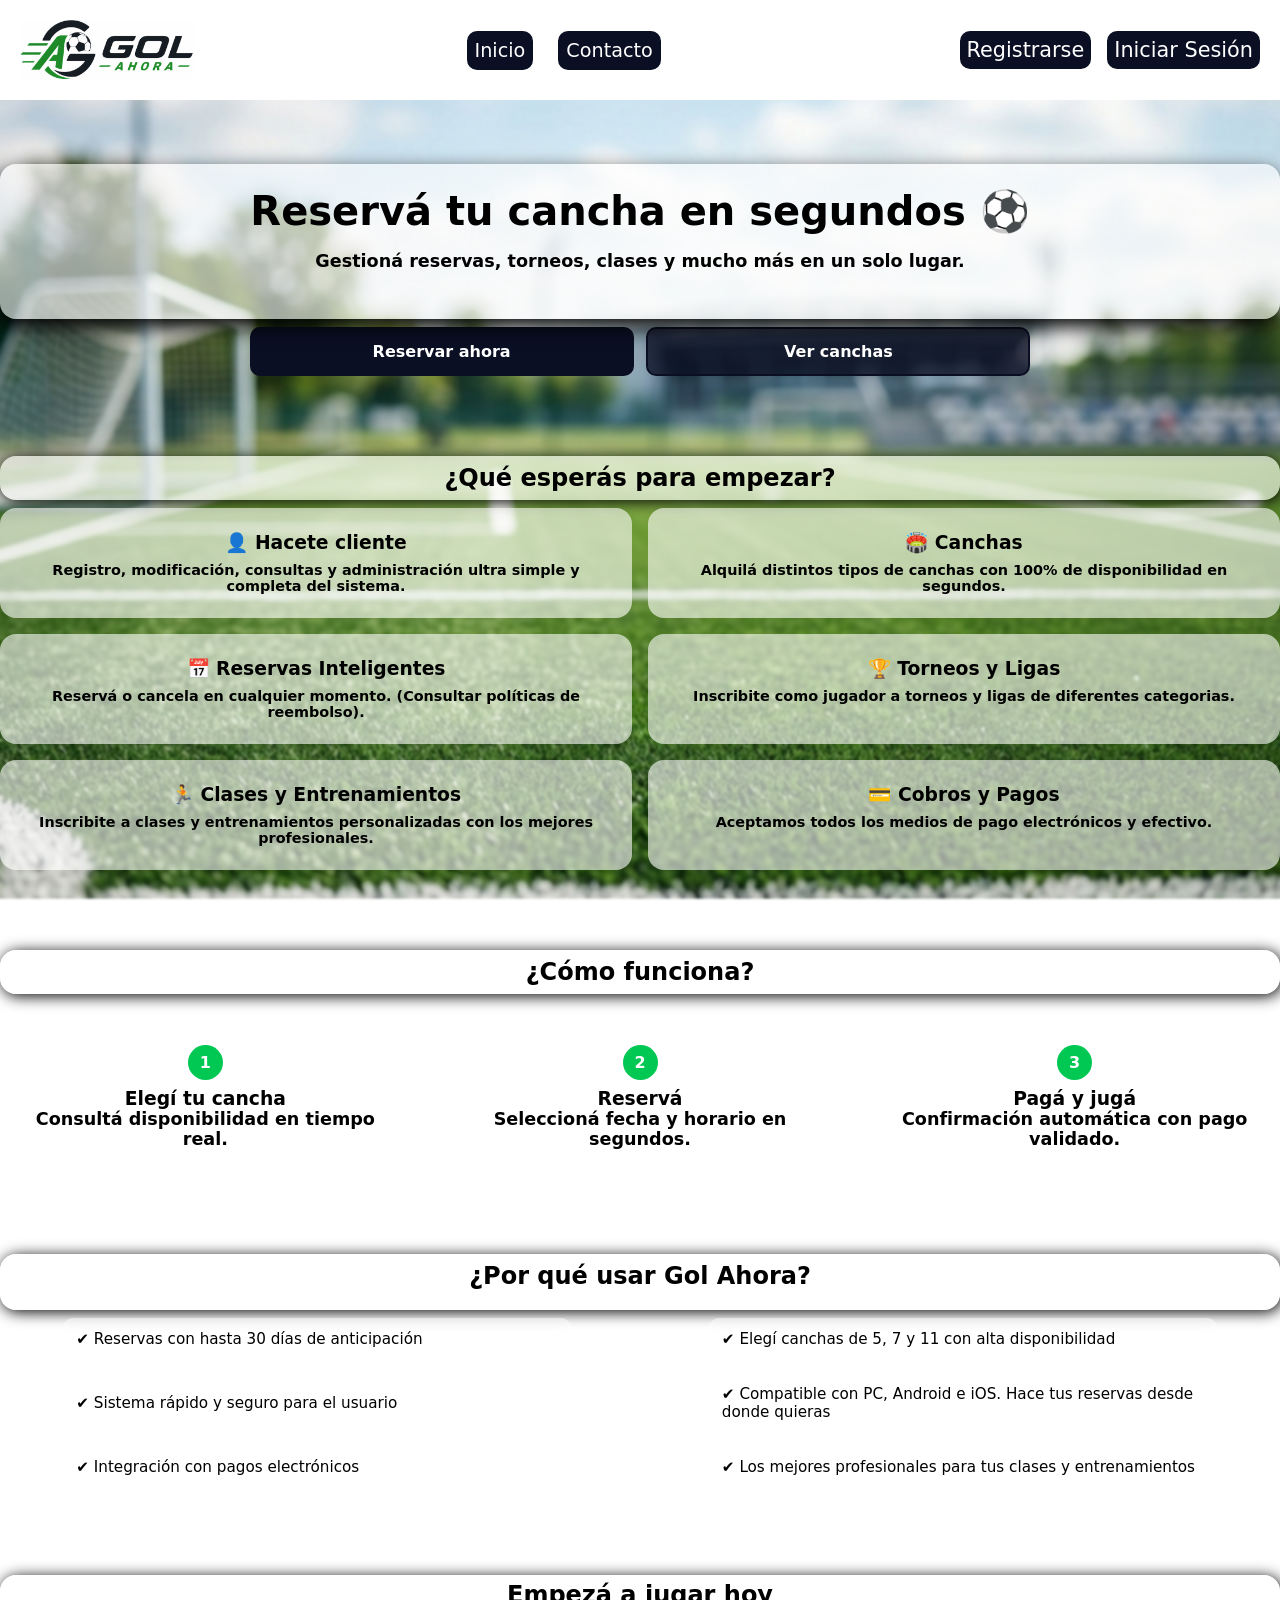
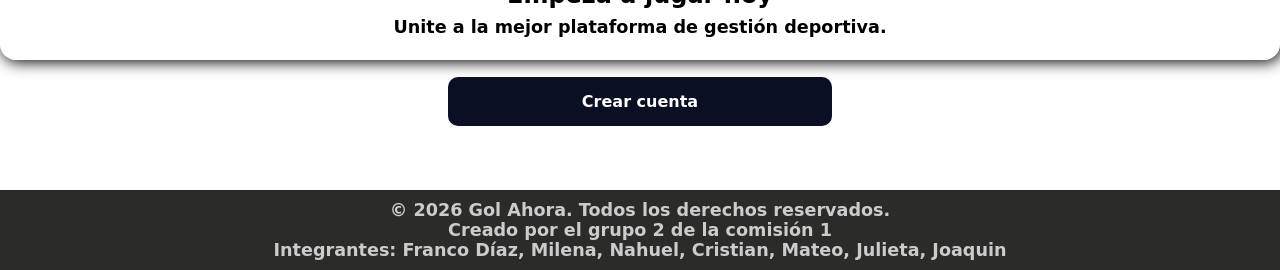
<file: index.html>
<!DOCTYPE html>
<html lang="es">
<head>
    <meta charset="UTF-8">
    <meta name="viewport" content="width=device-width, initial-scale=1.0, viewport-fit=cover">
    <meta name="description" content="Reservá canchas de fútbol, inscribite a torneos y clases deportivas en Gol Ahora.">
    <meta name="keywords" content="reserva canchas, fútbol, torneos, clases deportivas">
    <meta name="author" content="Grupo 2 - Comisión 1">
    <meta property="og:title" content="Gol Ahora | Reservá tu cancha en segundos">
    <meta property="og:description" content="Gestión de canchas, torneos y clases deportivas en un solo lugar.">
    <meta property="og:type" content="website">
    <meta name="twitter:card" content="summary_large_image">
    <meta name="twitter:title" content="Gol Ahora">
    <title>Gol Ahora | El Buen Deporte</title>
    <script src="home.js" defer></script>
    <link rel="stylesheet" href="styles.css">
    <link rel="preload" as="image" href="./assets/background.png">
    <link rel="preload" as="image" href="./assets/logo.png">
    <link rel="icon" href="./assets/favicon.png" type="image/png">
</head>
<body>
    <header>
        <div class="container-header">
            <div class="logo">
                <img src="./assets/logo.png" alt="Logo de Gol Ahora">
            </div>
            <nav class="nav-header" id="nav" aria-label="Navegación principal">
                <ul class="ul-nav-header">
                    <li class="li-nav-header"><a href="index.html" class="a-nav-header">Inicio</a></li>
                    <li class="li-nav-header"><a href="#" class="a-nav-header contacto">Contacto</a></li>
                </ul>
            </nav>
              <div class="modal-contacto" id="modal-contacto">
                <div class="modal-box" role="dialog" aria-modal="true" aria-labelledby="modal-titulo">
                    <span class="cerrar-modal" id="cerrar-modal" >✖</span>
                    <h3>Contacto</h3>
                    <p>📸 Instagram: @golahora</p>
                    <p>📞 Teléfono: 11-1234-5678</p>
                    <p>📧 Email: contacto@golahora.com</p>
                </div>
            </div>
            <div class="buttons-header">
                <a class="button-header" href="./pages/auth/registro.html">Registrarse</a>
                <a class="button-header" href="./pages/auth/login.html">Iniciar Sesión</a>
            </div>
            <button class="menu-toggle" id="menu-toggle" aria-label="Abrir menú" aria-expanded="false">☰</button>
        </div>    
    </header>
    <main>
        <!-- HERO -->
        <section class="hero">
            <div class="container">
                <div class="presentacion-hero">
                    <h1>Reservá tu cancha en segundos ⚽</h1>
                    <p>Gestioná reservas, torneos, clases y mucho más en un solo lugar.</p>
                </div>
                <div class="hero-buttons">
                    <a href="./pages/login.html" class="btn-primary">Reservar ahora</a>
                    <a href="#" class="btn-secondary" id="abrir-galeria">Ver canchas</a>
                </div>
            </div>
        </section>
        <section class="galeria">
            <img src="./assets/Cancha1.png" loading="lazy" alt="Cancha de fútbol 5">
            <img src="./assets/Cancha2.png" loading="lazy" alt="Cancha de fútbol 7">
            <img src="./assets/Cancha3.png" loading="lazy" alt="Cancha de fútbol 11">
        </section>

        <!-- FEATURES PRINCIPALES -->
        <section class="info">
            <div class="container">
                <div class="h2">
                    <h2>¿Qué esperás para empezar?</h2>
                </div>
                

                <div class="grid-info">

                    <div class="card">
                        <h3>👤 Hacete cliente</h3>
                        <p>Registro, modificación, consultas y administración ultra simple y completa del sistema.</p>
                    </div>

                    <div class="card">
                        <h3>🏟️ Canchas</h3>
                        <p>Alquilá distintos tipos de canchas con 100% de disponibilidad en segundos.</p>
                    </div>

                    <div class="card">
                        <h3>📅 Reservas Inteligentes</h3>
                        <p>Reservá o cancela en cualquier momento. (Consultar políticas de reembolso).</p>
                    </div>

                    <div class="card">
                        <h3>🏆 Torneos y Ligas</h3>
                        <p>Inscribite como jugador a torneos y ligas de diferentes categorias.</p>
                    </div>

                    <div class="card">
                        <h3>🏃 Clases y Entrenamientos</h3>
                        <p>Inscribite a clases y entrenamientos personalizadas con los mejores profesionales.</p>
                    </div>

                    <div class="card">
                        <h3>💳 Cobros y Pagos</h3>
                        <p>Aceptamos todos los medios de pago electrónicos y efectivo.</p>
                    </div>

                </div>
            </div>
        </section>

        <!-- COMO FUNCIONA -->
        <section class="como-funciona">
            <div class="container">
                <div class="h2">
                    <h2>¿Cómo funciona?</h2>
                </div>
                

                <div class="steps">
                    <div class="step">
                        <span>1</span>
                        <h3>Elegí tu cancha</h3>
                        <p>Consultá disponibilidad en tiempo real.</p>
                    </div>

                    <div class="step">
                        <span>2</span>
                        <h3>Reservá</h3>
                        <p>Seleccioná fecha y horario en segundos.</p>
                    </div>

                    <div class="step">
                        <span>3</span>
                        <h3>Pagá y jugá</h3>
                        <p>Confirmación automática con pago validado.</p>
                    </div>
                </div>
            </div>
        </section>

        <!-- BENEFICIOS / DIFERENCIAL -->
        <section class="beneficios">
            <div class="container">
                <div class="h2">
                    <h2>¿Por qué usar Gol Ahora?</h2>
                </div>
                
                <ul class="beneficios-list">
                    <li>✔ Reservas con hasta 30 días de anticipación</li>
                    <li>✔ Elegí canchas de 5, 7 y 11 con alta disponibilidad</li>
                    <li>✔ Sistema rápido y seguro para el usuario</li>
                    <li>✔ Compatible con PC, Android e iOS. Hace tus reservas desde donde quieras</li>
                    <li>✔ Integración con pagos electrónicos</li>
                    <li>✔ Los mejores profesionales para tus clases y entrenamientos</li>
                </ul>
            </div>
        </section>

        <!-- CTA FINAL -->
        <section class="cta">
            <div class="container-end">
                <div class="h2-end">
                    <h2>Empezá a jugar hoy</h2>
                    <p>Unite a la mejor plataforma de gestión deportiva.</p>
                </div>
                <a href="./pages/registro.html" class="btn-primary">Crear cuenta</a>
            </div>
        </section>

    </main>
    <footer>
        <p>&copy; 2026 Gol Ahora. Todos los derechos reservados.</p>
        <p>Creado por el grupo 2 de la comisión 1</p>
        <p>Integrantes: Franco Díaz, Milena, Nahuel, Cristian, Mateo, Julieta, Joaquin</p>
    </footer>

    <script>
        const toggle = document.getElementById("menu-toggle");
        const nav = document.getElementById("nav");

        toggle.addEventListener("click", () => {
            nav.classList.toggle("active");
        });
    </script>
</body>
</html>
</file>
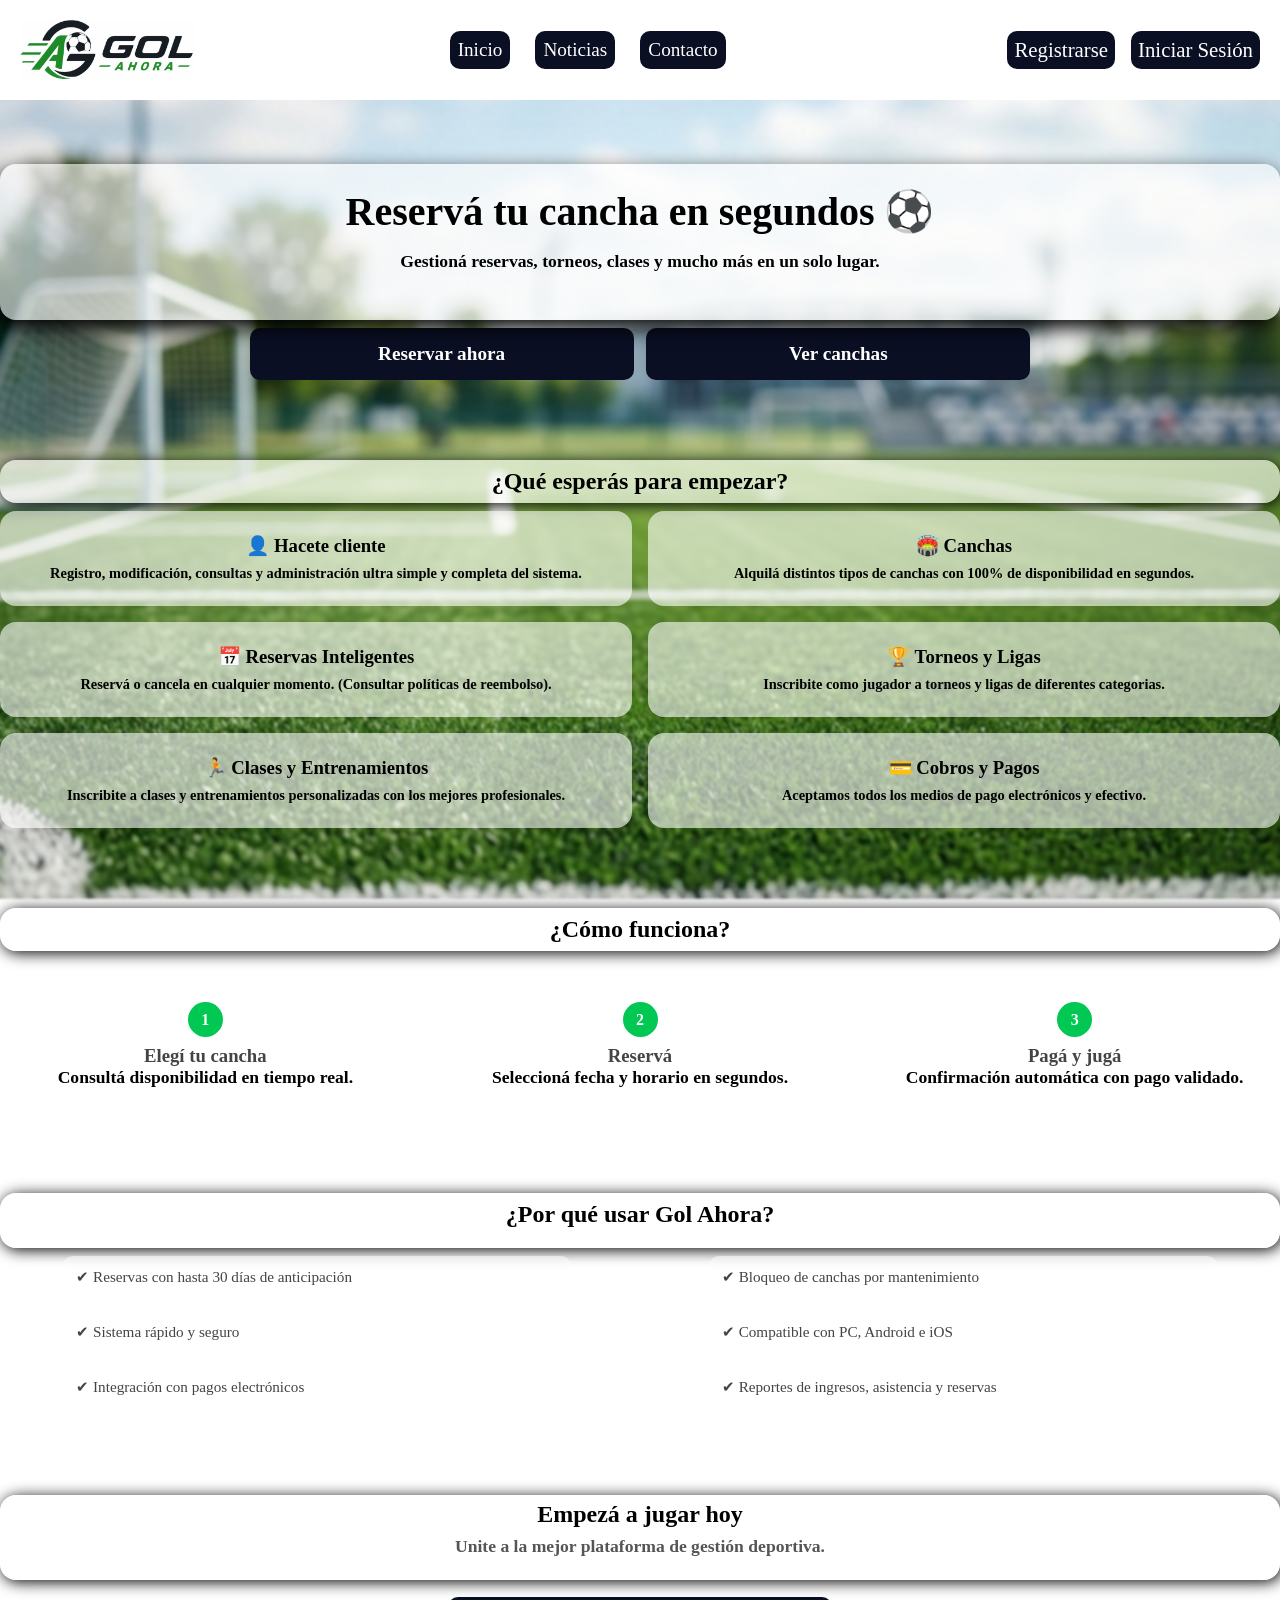
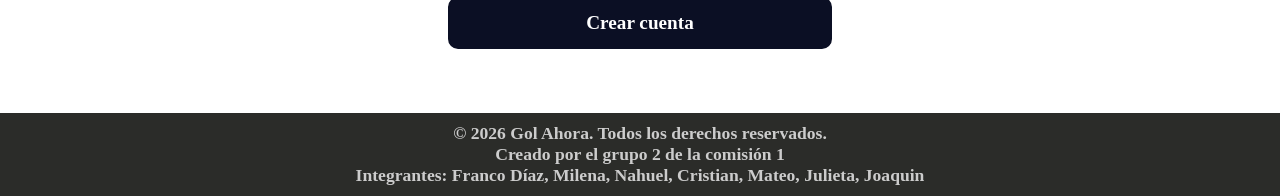
<file: frontend/index.html>
<!DOCTYPE html>
<html lang="es">
<head>
    <meta charset="UTF-8">
    <meta name="viewport" content="width=device-width, initial-scale=1.0">
    <title>Gol Ahora | El Buen Deporte</title>
    <link rel="stylesheet" href="styles.css">
</head>
<body>
    <header>
        <div class="container-header">
            <div class="logo">
                <img src="./assets/logo.png" alt="Logo de Gol Ahora">
            </div>
            <nav class="nav-header" id="nav">
                <ul class="ul-nav-header">
                    <li class="li-nav-header"><a href="#" class="a-nav-header">Inicio</a></li>
                    <li class="li-nav-header"><a href="#" class="a-nav-header">Noticias</a></li>
                    <li class="li-nav-header"><a href="#" class="a-nav-header">Contacto</a></li>
                </ul>
            </nav>
            <div class="buttons-header">
                <button class="button-header">Registrarse</button>
                <button class="button-header">Iniciar Sesión</button>
            </div>
            <div class="menu-toggle" id="menu-toggle">
                ☰
            </div>
        </div>
    </header>
    <main>
        <!-- HERO -->
        <section class="hero">
            <div class="container">
                <div class="presentacion-hero">
                    <h1>Reservá tu cancha en segundos ⚽</h1>
                    <p>Gestioná reservas, torneos, clases y mucho más en un solo lugar.</p>
                </div>
                <div class="hero-buttons">
                    <a href="#" class="btn-primary">Reservar ahora</a>
                    <a href="#" class="btn-secondary">Ver canchas</a>
                </div>
            </div>
        </section>

        <!-- FEATURES PRINCIPALES -->
        <section class="info">
            <div class="container">
                <div class="h2">
                    <h2>¿Qué esperás para empezar?</h2>
                </div>
                

                <div class="grid-info">

                    <div class="card">
                        <h3>👤 Hacete cliente</h3>
                        <p>Registro, modificación, consultas y administración ultra simple y completa del sistema.</p>
                    </div>

                    <div class="card">
                        <h3>🏟️ Canchas</h3>
                        <p>Alquilá distintos tipos de canchas con 100% de disponibilidad en segundos.</p>
                    </div>

                    <div class="card">
                        <h3>📅 Reservas Inteligentes</h3>
                        <p>Reservá o cancela en cualquier momento. (Consultar políticas de reembolso).</p>
                    </div>

                    <div class="card">
                        <h3>🏆 Torneos y Ligas</h3>
                        <p>Inscribite como jugador a torneos y ligas de diferentes categorias.</p>
                    </div>

                    <div class="card">
                        <h3>🏃 Clases y Entrenamientos</h3>
                        <p>Inscribite a clases y entrenamientos personalizadas con los mejores profesionales.</p>
                    </div>

                    <div class="card">
                        <h3>💳 Cobros y Pagos</h3>
                        <p>Aceptamos todos los medios de pago electrónicos y efectivo.</p>
                    </div>

                </div>
            </div>
        </section>

        <!-- COMO FUNCIONA -->
        <section class="como-funciona">
            <div class="container">
                <div class="h2">
                    <h2>¿Cómo funciona?</h2>
                </div>
                

                <div class="steps">
                    <div class="step">
                        <span>1</span>
                        <h3>Elegí tu cancha</h3>
                        <p>Consultá disponibilidad en tiempo real.</p>
                    </div>

                    <div class="step">
                        <span>2</span>
                        <h3>Reservá</h3>
                        <p>Seleccioná fecha y horario en segundos.</p>
                    </div>

                    <div class="step">
                        <span>3</span>
                        <h3>Pagá y jugá</h3>
                        <p>Confirmación automática con pago validado.</p>
                    </div>
                </div>
            </div>
        </section>

        <!-- BENEFICIOS / DIFERENCIAL -->
        <section class="beneficios">
            <div class="container">
                <div class="h2">
                    <h2>¿Por qué usar Gol Ahora?</h2>
                </div>
                
                <ul class="beneficios-list">
                    <li>✔ Reservas con hasta 30 días de anticipación</li>
                    <li>✔ Bloqueo de canchas por mantenimiento</li>
                    <li>✔ Sistema rápido y seguro</li>
                    <li>✔ Compatible con PC, Android e iOS</li>
                    <li>✔ Integración con pagos electrónicos</li>
                    <li>✔ Reportes de ingresos, asistencia y reservas</li>
                </ul>
            </div>
        </section>

        <!-- CTA FINAL -->
        <section class="cta">
            <div class="container-end">
                <div class="h2-end">
                    <h2>Empezá a jugar hoy</h2>
                    <p>Unite a la mejor plataforma de gestión deportiva.</p>
                </div>
                <a href="#" class="btn-primary">Crear cuenta</a>
            </div>
        </section>

    </main>
    <footer>
        <p>&copy; 2026 Gol Ahora. Todos los derechos reservados.</p>
        <p>Creado por el grupo 2 de la comisión 1</p>
        <p>Integrantes: Franco Díaz, Milena, Nahuel, Cristian, Mateo, Julieta, Joaquin</p>
    </footer>

    <script>
        const toggle = document.getElementById("menu-toggle");
        const nav = document.getElementById("nav");

        toggle.addEventListener("click", () => {
            nav.classList.toggle("active");
        });
    </script>
</body>
</html>
</file>
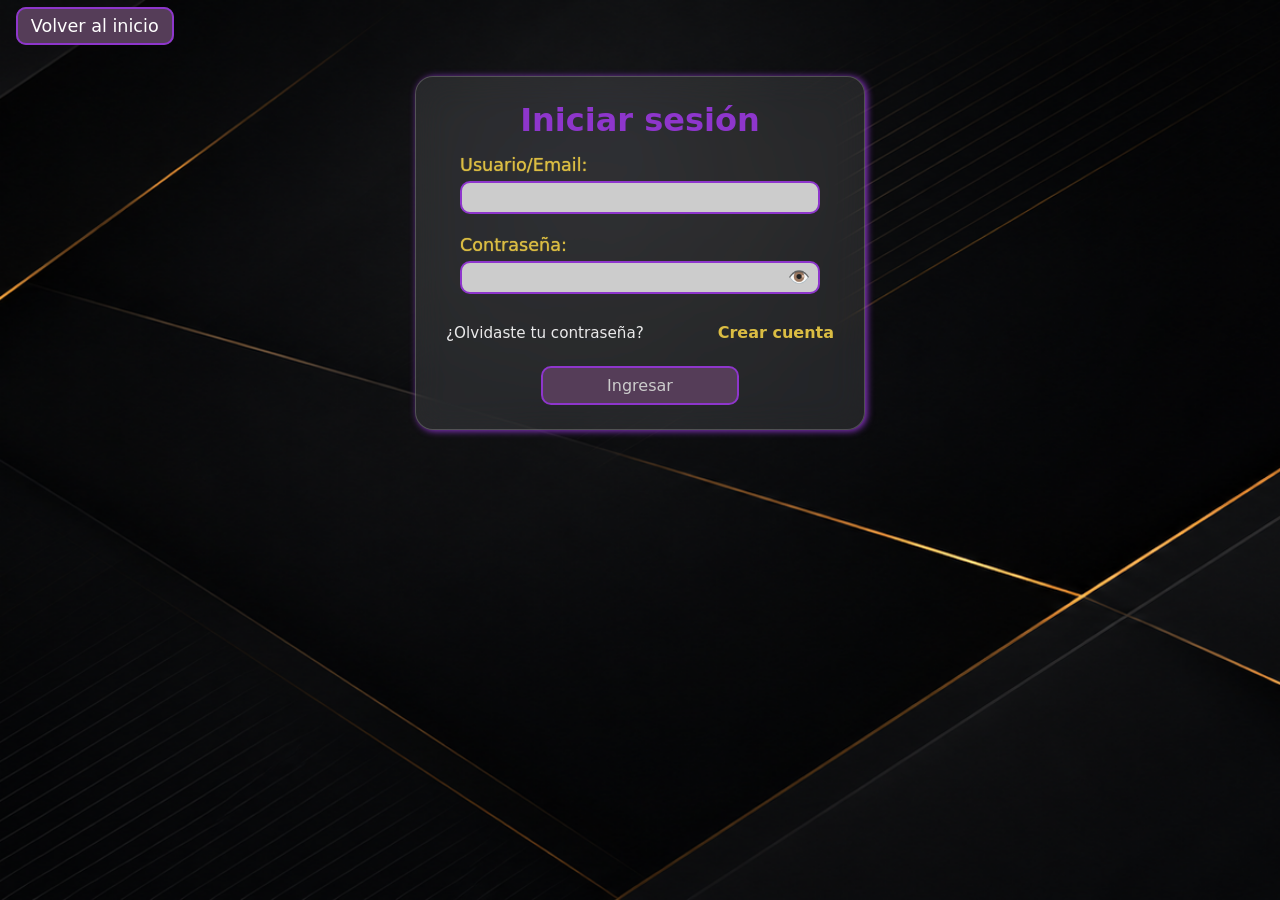
<file: pages/login.html>
<!DOCTYPE html>
<html lang="es">
<head>
    <meta charset="UTF-8">
    <meta name="viewport" content="width=device-width, initial-scale=1.0">
    <title>Iniciar sesión</title>
    <meta property="og:title" content="Iniciar sesión | Gol Ahora">
    <meta property="og:description" content="Accedé a tu cuenta y reservá en segundos.">
    <meta property="og:type" content="website">
    <meta name="description" content="Iniciá sesión en Gol Ahora y gestioná tus reservas deportivas.">
    <meta name="keywords" content="login, iniciar sesión, acceso, reservas deportivas">
    <meta name="author" content="Grupo 2 - Comisión 1">
    <link rel="preload" as="image" href="../assets/RLMobile.png">
     <link rel="preload" as="image" href="../assets/RLDesktop.png">
    <link rel="stylesheet" href="../css/login.css">
    <script src="../js/login.js" defer></script>
    <link rel="icon" href="../assets/favicon.png" type="image/png">
</head>
<body>
    <header>
        <div class="contenedor-header">
            <a href="../index.html" class="button-volver">Volver al inicio</a>
        </div>
    </header>
    <main>
        <section class="contenedor-formulario" aria-labelledby="titulo-login">
            <form action="#" method="POST" class="formulario">
                <h1>Iniciar sesión</h1>
                <div class="grupos-elem">
                    <label for="username">Usuario/Email:</label>
                    <input type="text" id="username" name="username" autocomplete="email" required>
                    <small class="error-message" id="error-username"></small>
                </div>
                <div class="grupos-elem">
                    <label for="password">Contraseña:</label>
                    <div class="password-wrapper">  
                         <input type="password" id="password" name="password" minlength="6" required>
                        <button type="button" class="toggle-password" aria-label="Mostrar contraseña">👁️
                        </button>
                    </div>
                   <small class="error-message" id="error-password"></small>
                </div>
                <div class="grupos-elem enlaces">
                    <a href="#" class="link-secundario">
                        ¿Olvidaste tu contraseña?
                    </a>
                    <a href="./registro.html" class="link-principal">
                        Crear cuenta
                    </a>
                </div>
                <div class="grupos-elem button-sub">
                    <button type="submit" class="button-submit">Ingresar</button>
                </div>
            </form>
        </section>
    </main>
    <footer>

    </footer>
</body>
</html>
</file>
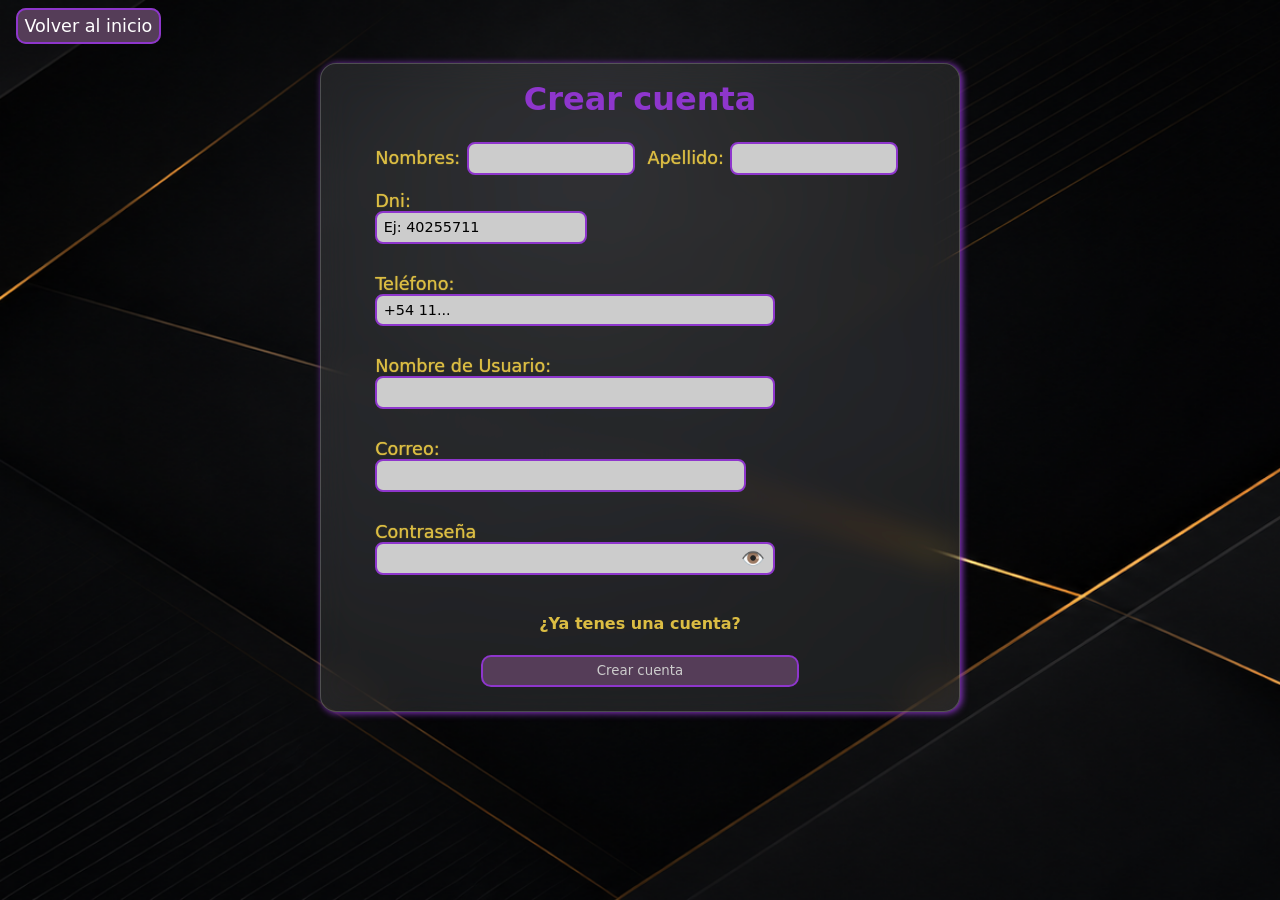
<file: pages/registro.html>
<!DOCTYPE html>
<html lang="es">
<head>
    <meta charset="UTF-8">
    <meta name="viewport" content="width=device-width, initial-scale=1.0">
    <title>Registro</title>
    <meta name="description" content="Creá tu cuenta en Gol Ahora y empezá a reservar canchas de fútbol en segundos.">
    <meta name="keywords" content="registro, crear cuenta, reserva canchas, fútbol">
    <meta name="author" content="Grupo 2 - Comisión 1">

    <meta property="og:title" content="Registro | Gol Ahora">
    <meta property="og:description" content="Registrate y empezá a jugar hoy mismo.">
    <script src="../js/registro.js" defer></script>
    <link rel="preload" as="image" href="../assets/RLMobile.png">
    <link rel="preload" as="image" href="../assets/RLDesktop.png">
    <link rel="stylesheet" href="../css/registro.css">
    <link rel="icon" href="../assets/favicon.png" type="image/png">
</head>
<body>
    <header>
        <div class="contenedor-header">
            <a href="../index.html" class="button-volver">Volver al inicio</a>
        </div>
    </header>
    <main>
        <section class="contenedor-formulario">
            <form class="formulario" action="#" method="POST" novalidate>
                <h1>Crear cuenta</h1>
                <div class="grupos-elem nom-ape">
                    <label for="nombre">Nombres:</label>
                    <input type="text" id="nombre" name="nombre"  class="input-nombre"  autocomplete="given-name" required>
                    <small class="error-message" id="error-nombre"></small>
                    <label for="apellido">Apellido:</label>
                    <input type="text" id="apellido" name="apellido"  class="input-apellido" autocomplete="family-name" required>
                    <small class="error-message" id="error-apellido"></small>
                </div>
                <div class="grupos-elem">
                    <label for="dni">Dni:</label>
                    <input type="text" id="dni" name="dni" class="input-dni" inputmode="numeric" pattern="[0-9]{7,8}" placeholder="Ej: 40255711" required>
                    <small class="error-message" id="error-dni"></small>
                </div>
                <div class="grupos-elem">
                    <label for="telefono">Teléfono:</label>
                    <input type="text" id="telefono" name="telefono" class="input-telefono " autocomplete="tel" placeholder="+54 11..." required>
                    <small class="error-message" id="error-telefono"></small>
                </div>
                 <div class="grupos-elem">
                    <label for="user">Nombre de Usuario:</label>
                    <input type="text" id="user" name="user" class="input-user" autocomplete="username" required>
                    <small class="error-message" id="error-user"></small>
                </div>
                <div class="grupos-elem">
                    <label for="email">Correo:</label>
                    <input type="email" id="email" name="email" class="input-email" autocomplete="email" required>
                    <small class="error-message" id="error-email"></small>
                </div>
                <div class="grupos-elem password-group">
                    <label for="password">Contraseña</label>
                    <div class="password-wrapper">
                        <input type="password" id="password" name="password" minlength="6" required>
                        <button type="button" class="toggle-password" aria-label="Mostrar contraseña">👁️
                        </button>
                    </div>
                    <small class="error-message" id="error-password"></small>
                </div>
                 <div class="grupos-elem enlaces">
                    <a href="./login.html" class="link-principal">
                        ¿Ya tenes una cuenta?
                    </a>
                </div>
                <div class="grupos-elem button-sub">
                    <button type="submit" class="button-submit">Crear cuenta</button>
                </div>
                
            </form>
        </section>

    </main>
    <footer>

    </footer>
</body>
</html>
</file>
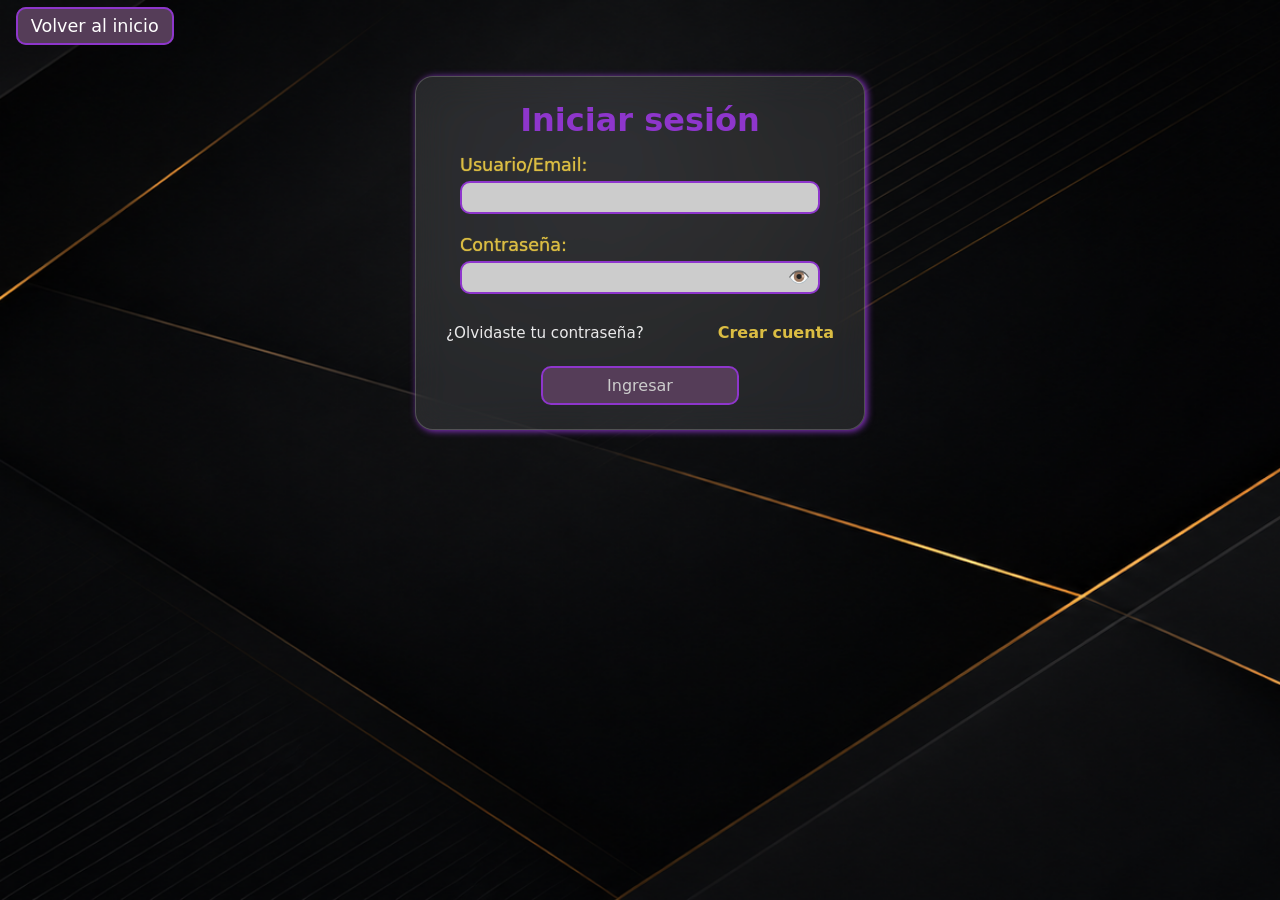
<file: pages/auth/login.html>
<!DOCTYPE html>
<html lang="es">
<head>
    <meta charset="UTF-8">
    <meta name="viewport" content="width=device-width, initial-scale=1.0">
    <title>Iniciar sesión</title>
    <meta property="og:title" content="Iniciar sesión | Gol Ahora">
    <meta property="og:description" content="Accedé a tu cuenta y reservá en segundos.">
    <meta property="og:type" content="website">
    <meta name="description" content="Iniciá sesión en Gol Ahora y gestioná tus reservas deportivas.">
    <meta name="keywords" content="login, iniciar sesión, acceso, reservas deportivas">
    <meta name="author" content="Grupo 2 - Comisión 1">
    <link rel="preload" as="image" href="../../assets/RLMobile.png">
    <link rel="preload" as="image" href="../../assets/RLDesktop.png">
    <link rel="stylesheet" href="../../css/pages/login.css">
    <script src="../../js/pages/login.js" defer></script>
    <link rel="icon" href="../../assets/favicon.png" type="image/png">
</head>
<body>
    <header>
        <div class="contenedor-header">
            <a href="../index.html" class="button-volver">Volver al inicio</a>
        </div>
    </header>
    <main>
        <section class="contenedor-formulario" aria-labelledby="titulo-login">
            <form action="#" method="POST" class="formulario">
                <h1>Iniciar sesión</h1>
                <div class="grupos-elem">
                    <label for="username">Usuario/Email:</label>
                    <input type="text" id="username" name="username" autocomplete="email" required>
                    <small class="error-message" id="error-username"></small>
                </div>
                <div class="grupos-elem">
                    <label for="password">Contraseña:</label>
                    <div class="password-wrapper">  
                         <input type="password" id="password" name="password" minlength="6" required>
                        <button type="button" class="toggle-password" aria-label="Mostrar contraseña">👁️
                        </button>
                    </div>
                   <small class="error-message" id="error-password"></small>
                </div>
                <div class="grupos-elem enlaces">
                    <a href="#" class="link-secundario">
                        ¿Olvidaste tu contraseña?
                    </a>
                    <a href="./registro.html" class="link-principal">
                        Crear cuenta
                    </a>
                </div>
                <div class="grupos-elem button-sub">
                    <button onclick="window.location.href='../dashboard/dashboard.html'" type="button" class="button-submit">Ingresar</button>
                </div>
            </form>
        </section>
    </main>
    <footer>

    </footer>
</body>
</html>
</file>
<file: styles.css>
:root {
    --color-primary:    #0b0f24;
    --color-accent:     #00c853;
    --color-text:       #000;
    --color-bg-glass:   rgba(255, 255, 255, 0.6);
    --color-footer-bg:  #2b2c29;
    --color-footer-txt: #ccc;
}

* {
    margin: 0;
    padding: 0;
    box-sizing: border-box;
    font-family: system-ui, -apple-system, BlinkMacSystemFont, 'Segoe UI', Roboto, sans-serif;
}

body {
    display: grid;
    grid-template-rows: auto 1fr auto;
    min-height: 100dvh;
    color: var(--color-text);
    background-image: url("./assets/background.png");
    background-size: cover;
    background-position: center;
    background-attachment: fixed;
}

:focus-visible {
    outline: 3px solid var(--color-accent);
    outline-offset: 3px;
    border-radius: 4px;
}

/* =====================================================
   HEADER
   ===================================================== */
header {
    background-color: #ffffff;
    text-align: center;
}

h1 {
    font-size: 2.5rem;
    font-weight: bold;
    color: var(--color-text); 
}

h2 {
    color: var(--color-text);
}

p {
    color: var(--color-text);
    font-size: 1.1rem;
    font-weight: 700;
}

.logo {
    height: 60px;
    display: flex;
    align-items: center;
}

.logo img {
    height: 100%;
    width: 90px;
    object-fit: contain;
}

/* MOBILE FIRST */
.container-header {
    display: flex;
    align-items: center;
    justify-content: space-between;
    gap: 10px;
    padding: 15px;
}

/* NAV oculto en mobile */
.nav-header {
    position: absolute;
    top: 80px;
    right: 0;
    background-color: #7a7979;
    width: 100%;
    display: none;
    flex-direction: column;
    align-items: center;
    padding: 10px 0;
    z-index: 5;
}

.nav-header.active {
    display: flex;
}

.ul-nav-header {
    display: flex;
    flex-direction: column;
    gap: 10px;
}

.li-nav-header {
    list-style: none;
    margin-right: 10px;
    transition: transform 0.1s ease;
}

.li-nav-header:active {
    color: var(--color-primary); /* era #0b0f24 */
    transform: scale(0.95);
}

a {
    text-decoration: none;
}

.a-nav-header {
    background-color: var(--color-primary); /* era #0b0f24 */
    color: #fff;
    padding: 6px;
    font-size: 1.2rem;
    outline: none;
    cursor: pointer;
    position: relative;
    z-index: 0;
    border: 2px solid var(--color-primary); /* era #0b0f24 */
    border-radius: 10px;
    transition: transform 0.2s ease;
    display: block;
    margin-top: 8px;
}

.a-nav-header:active {
    color: var(--color-primary); /* era #0b0f24 */
    transform: scale(0.95);
}

/* MODAL */
.modal-contacto {
    position: fixed;
    top: 0;
    left: 0;
    width: 100dvw;
    height: 100dvh;
    background: rgba(0, 0, 0, 0.5);
    display: flex;
    justify-content: center;
    align-items: center;
    z-index: 100;
    opacity: 0;
    visibility: hidden;
    transition: 0.3s;
}

.modal-contacto.activo {
    opacity: 1;
    visibility: visible;
}

.modal-box {
    background: rgb(132, 115, 227);
    padding: 20px;
    border-radius: 12px;
    box-shadow: 1px 1px 20px rgba(0, 0, 0);
    position: relative;
    width: 80%;
    max-width: 400px;
    text-align: center;
    z-index: 200;
}

.cerrar-modal {
    position: absolute;
    top: 10px;
    right: 10px;
    cursor: pointer;
}

/* BOTONES HEADER */
.buttons-header {
    display: flex;
}

.button-header {
    box-sizing: border-box;
    font-size: 1rem;
    background-color: var(--color-primary);
    color: #fff;
    border: 2px solid var(--color-primary); 
    border-radius: 10px;
    cursor: pointer;
    padding: 5px 2px;
    transition: transform 0.2s ease;
    margin-left: 0.3rem;
}

.button-header:hover:active {
    transform: scale(0.95);
}

/* HAMBURGUESA */
.menu-toggle {
    font-size: 1.5rem;
    cursor: pointer;
    display: block;
}

/* =====================================================
                    MAIN
   ===================================================== */
main {
    backdrop-filter: blur(1px);
}

.hero {
    text-align: center;
    padding: 4rem 0 3rem;
}

.presentacion-hero {
    padding: 1.5rem;
    border-radius: 16px;
    background: var(--color-bg-glass);
    backdrop-filter: blur(10px);
    box-shadow: -2px 8px 20px rgba(0, 0, 0);
    transition: 0.3s;
    margin-bottom: 8px;
}

.presentacion-hero:hover {
    transform: translateY(-5px);
}

.hero h1 {
    font-size: 2rem;
    margin-bottom: 1rem;
}

.hero p {
    font-size: 1.1rem;
    font-weight: 900;
    margin-bottom: 1.5rem;
    color: var(--color-text);
    word-break: break-word;
}

.hero-buttons {
    display: flex;
    flex-direction: column;
    justify-content: center;
    align-items: center;
    gap: 0.8rem;
}

.btn-primary,
.btn-secondary {
    padding: 0.8rem;
    border-radius: 10px;
    font-weight: 600;
    transition: 0.3s;
    display: block;
    width: 60%;
}

.btn-primary {
    background: var(--color-primary);
    border: 2px solid var(--color-primary); 
    color: white;
}

.btn-primary:active {
    transform: scale(0.95);
}

.btn-secondary {
    border: 2px solid var(--color-primary);
    color: #ffffff;
    background: rgba(11, 15, 36, 0.78);
}

.btn-secondary:active {
    transform: scale(0.95);
}

.galeria {
    display: flex;
    width: 100%;
    overflow: hidden;
    max-height: 0;
    transition: max-height 0.5s ease;
    /* SIN aspect-ratio en mobile */
}

.galeria.abierta {
    max-height: 250px;
}

.galeria img {
    flex: 1;
    width: 0;
    object-fit: cover;
    opacity: 0.8;
    transition: all 0.4s ease;
}

.galeria img:active,
.galeria img:focus {
    flex: 3;
    opacity: 1;
    filter: contrast(120%);
}

/* INFO / CARDS */
.info {
    padding: 2rem 0;
}

.h2 {
    padding: 0.5rem;
    border-radius: 16px;
    background: var(--color-bg-glass);
    backdrop-filter: blur(10px);
    box-shadow: 2px 2px 15px rgba(0, 0, 0);
    transition: 0.3s;
    margin-bottom: 8px;
}

.info h2 {
    text-align: center;
}

.grid-info {
    display: grid;
    grid-template-columns: 1fr;
    gap: 1rem;
}

.card {
    padding: 1.5rem;
    border-radius: 16px;
    background: var(--color-bg-glass);
    backdrop-filter: blur(10px);
    box-shadow: 0 8px 20px rgba(0, 0, 0, 0.08);
    transition: 0.3s;
    text-align: center;
}

.card:hover {
    transform: translateY(-5px);
}

.card h3 {
    margin-bottom: 0.5rem;
    color: var(--color-text); 
}

.card p {
    font-size: 0.9rem;
    font-weight: 700;
    color: var(--color-text);
}

/* CÓMO FUNCIONA */
.como-funciona {
    padding: 3rem 0;
    text-align: center;
}

.steps {
    display: flex;
    flex-direction: column;
    gap: 1.5rem;
    margin-top: 2rem;
}

.step {
    background: var(--color-bg-glass); 
    padding: 1.2rem;
    border-radius: 14px;
    backdrop-filter: blur(8px);
}

.step span {
    display: inline-block;
    width: 35px;
    height: 35px;
    background: var(--color-accent);
    color: white;
    border-radius: 50%;
    line-height: 35px;
    font-weight: bold;
    margin-bottom: 0.5rem;
}

/* BENEFICIOS */
.beneficios {
    padding: 2.4rem 0;
}

.beneficios h2 {
    text-align: center;
    margin-bottom: 0.7rem;
    padding-bottom: 0;
}

.beneficios-list {
    list-style: none;
    display: grid;
    grid-template-columns: 1fr;
    place-items: center;
    gap: 0.7rem;
}

.beneficios-list li {
    background: var(--color-bg-glass);
    padding: 0.8rem;
    border-radius: 10px;
    backdrop-filter: blur(6px);
    font-size: 0.95rem;
    width: 100%;
    max-width: 380px;
}

.beneficios-list li:active {
    transform: scale(0.90);
}

/* CTA */
.container-end {
    display: flex;
    flex-direction: column;
    align-items: center;
    gap: 0.6rem;
}

.h2-end {
    padding: 0.4rem;
    border-radius: 16px;
    background: var(--color-bg-glass); /* era rgba(255,255,255,0.6) */
    backdrop-filter: blur(10px);
    box-shadow: 2px 2px 15px rgba(0, 0, 0);
    transition: 0.3s;
    margin-bottom: 8px;
    width: 100%;
}

.cta {
    text-align: center;
    padding: 3rem 0 4rem;
}

.cta h2 {
    margin-bottom: 0.5rem;
}

.cta p {
    margin-bottom: 1rem;
    color: var(--color-text); /* era #000 */
}

footer {
    background-color: var(--color-footer-bg);
    text-align: center;
    padding: 10px;
    color: var(--color-footer-txt);
}

footer p {
    color: var(--color-footer-txt);
}


/* =====================================================
    Breakpoint intermedio 480px (NUEVO)
   ===================================================== */
@media (min-width: 480px) {

    .hero-buttons {
        flex-direction: row;
        justify-content: center;
        align-items: center;
    }

    .grid-info {
        grid-template-columns: repeat(2, 1fr);
    }

    .steps {
        flex-direction: row;
        justify-content: space-between;
    }

    .step {
        flex: 1;
    }

    .beneficios-list {
        grid-template-columns: repeat(2, 1fr);
    }

    .beneficios-list li {
        max-width: none;
        width: 85%;
    }
}


/* =====================================================
   BREAKPOINT 690px — sin cambios al original
   ===================================================== */
@media (min-width: 690px) {
    .logo img {
        width: auto;
    }
}


/* =====================================================
   BREAKPOINT DESKTOP 776px
   ===================================================== */
@media (min-width: 776px) {

    .menu-toggle {
        display: none;
    }

    .nav-header {
        position: static;
        display: flex;
        flex-direction: row;
        background: none;
        width: auto;
        padding: 0;
    }

    .ul-nav-header {
        flex-direction: row;
        gap: 15px;
    }

    .container-header {
        padding: 20px;
    }

    .a-nav-header {
        margin-top: 0;
    }

    .a-nav-header:hover {
        background-color: #8797be;
        color: var(--color-primary); /* era #0b0f24 */
        box-shadow: 1px 0px 10px #17193b;
    }

    .button-header {
        font-size: 1.3rem;
        padding: 5px;
        margin-left: 1rem;
    }

    .button-header:hover {
        background-color: #8797be;
        color: var(--color-primary); /* era #0b0f24 */
        box-shadow: 1px 0px 10px #17193b;
    }

    .hero h1 {
        font-size: 2.5rem;
    }

    .hero-buttons {
        flex-direction: row;
        justify-content: center;
        align-items: center;
    }

    .btn-primary,
    .btn-secondary {
        max-width: 24rem;
    }

    .btn-primary:hover {
        background: #8797be;
        transform: scale(1.03);
    }

    .btn-secondary:hover {
        background: #8797be;
        color: white;
    }

    .galeria {
        aspect-ratio: 4 / 3;
        max-height: 0;
        overflow: hidden;
        transition: max-height 0.5s ease;
    }

    .galeria.abierta {
        max-height: 430px;
    }

    .galeria img:hover {
        flex: 3;
        opacity: 1;
        filter: contrast(120%);
        cursor: crosshair;
    }

    .grid-info {
        grid-template-columns: repeat(2, 1fr);
    }

    .steps {
        flex-direction: row;
        justify-content: space-between;
    }

    .step {
        flex: 1;
    }

    .beneficios-list {
        grid-template-columns: repeat(2, 1fr);
    }

    .beneficios-list li {
        width: 80%;
        max-width: none;
    }
}
</file>
<file: frontend/styles.css>
*{
    margin: 0;
    padding: 0;
    box-sizing: border-box;
    font-family:'Times New Roman', Times, serif
}

body{
    display: grid;
    grid-template-rows: auto 1fr auto;
    min-height: 100dvh;
    color: #444;
    background-image: url("./assets/background.png");
    background-size: cover;
    background-position: center;
    background-attachment: fixed;
    backdrop-filter: blur(1px);
}

/*-------- HEADER ---------*/

header{
    background-color: #ffffff;
    text-align: center;
}

h1{
    font-size: 2.5rem;
    font-weight: bold;
    color: #000;
}

h2{
    color: #000;
}

p{
    color: #000;
    font-size: 1.1rem;
    font-weight: 700;
}

.logo{
    height: 60px;
    display: flex;
    align-items: center;
}

.logo img{
    height: 100%;
    width: 90px;
    object-fit: contain;
}

/* MOBILE FIRST */
.container-header{
    display: flex;
    align-items: center;
    justify-content: space-between;
    gap: 10px;
    padding: 15px;
}

/* NAV oculto en mobile */
.nav-header{
    position: absolute;
    top: 80px;
    right: 0;
    background-color: #7a7979;
    width: 100%;
    display: none;
    flex-direction: column;
    align-items: center;
    padding: 10px 0;
    z-index: 5;
}

.nav-header.active{
    display: flex;
}

.ul-nav-header{
    display: flex;
    flex-direction: column;
    gap: 10px;
}

.li-nav-header{
    list-style: none;
    margin-right: 10px;
    transition: transform 0.1s ease;
}

.li-nav-header:active{
    color: #0b0f24;
    transform: scale(0.95);
}

a{
    text-decoration: none;
    background-color: #0b0f24;
    color: #FFF;
    padding: 6px;
    font-size: 1.2rem;
}

.a-nav-header{
    border: none;
    outline: none;
    color: #fff;
    cursor: pointer;
    position: relative;
    z-index: 0;
    border: 2px solid #0b0f24;
    border-radius: 10px;
    transition: transform 0.2s ease;
    display: block;
    margin-top: 8px;
}

.a-nav-header:active{
    color: #0b0f24;
    transform: scale(0.95);
}

/* BOTONES */
.buttons-header{
    display: flex;
}

.button-header{
    box-sizing: border-box;
    font-size: 1rem;
    background-color: #0b0f24;
    color: #fff;
    border: 2px solid #0b0f24;
    border-radius: 10px;
    cursor: pointer;
    padding: 5px 2px;
    transition: transform 0.2s ease;
    margin-left: 0.3rem;
}

.button-header:hover:active{
    transform: scale(0.95);
}

/* HAMBURGUESA */
.menu-toggle{
    font-size: 1.5rem;
    cursor: pointer;
    display: block;
}

/*------- MAIN --------*/

.hero {
    text-align: center;
    padding: 4rem 0 3rem;
}

.presentacion-hero{
    padding: 1.5rem;
    border-radius: 16px;
    background: rgba(255, 255, 255, 0.6);
    backdrop-filter: blur(10px);
    box-shadow: -2px 8px 20px rgba(0,0,0);
    transition: 0.3s;
    margin-bottom: 8px;
}

.presentacion-hero:hover {
    transform: translateY(-5px);
}

.hero h1 {
    font-size: 2rem;
    margin-bottom: 1rem;
}

.hero p {
    font-size: 1.1rem;
    font-weight: 900;
    margin-bottom: 1.5rem;
    color: #000000;
    text-overflow: wrap;
    word-break: break-word;
}

.hero-buttons {
    display: flex;
    flex-direction: column;
    justify-content: center;
    align-items: center;
    gap: 0.8rem;
}

.btn-primary,
.btn-secondary {
    padding: 0.8rem;
    border-radius: 10px;
    text-decoration: none;
    font-weight: 600;
    transition: 0.3s;
    display: block;
    width: 60%;
}

.btn-primary {
    background: #0b0f24;
    border: 2px solid #0b0f24;
    color: white;
}

.btn-primary:active {
    transform: scale(0.95);
}

.btn-secondary {
    border: 2px solid #0b0f24;
    color: #ffffff;
}

.btn-secondary:active {
    transform: scale(0.95);
}

.info {
    padding: 2rem 0;
}

.h2{
    padding: 0.5rem;
    border-radius: 16px;
    background: rgba(255, 255, 255, 0.6);
    backdrop-filter: blur(10px);
    box-shadow: 0 8px 20px rgba(0,0,0,0.08);
    transition: 0.3s;
    margin-bottom: 8px;
    box-shadow: 2px 2px 15px rgba(0,0,0);
}

.info h2 {
    text-align: center;
}

.grid-info {
    display: grid;
    grid-template-columns: 1fr;
    gap: 1rem;
}

/* CARD GLASS */
.card {
    padding: 1.5rem;
    border-radius: 16px;
    background: rgba(255, 255, 255, 0.6);
    backdrop-filter: blur(10px);
    box-shadow: 0 8px 20px rgba(0,0,0,0.08);
    transition: 0.3s;
    text-align: center;
}

.card:hover {
    transform: translateY(-5px);
}

.card h3 {
    margin-bottom: 0.5rem;
    color: #000;
}

.card p {
    font-size: 0.9rem;
    font-weight: 700;
    color: #000;
}

/* ================= Como funciona ================= */
.como-funciona {
    padding: 3rem 0;
    text-align: center;
}

.steps {
    display: flex;
    flex-direction: column;
    gap: 1.5rem;
    margin-top: 2rem;
}

.step {
    background: rgba(255,255,255,0.6);
    padding: 1.2rem;
    border-radius: 14px;
    backdrop-filter: blur(8px);
}

.step span {
    display: inline-block;
    width: 35px;
    height: 35px;
    background: #00c853;
    color: white;
    border-radius: 50%;
    line-height: 35px;
    font-weight: bold;
    margin-bottom: 0.5rem;
}


.beneficios {
    padding: 2.4rem 0;
}

.beneficios h2 {
    text-align: center;
    margin-bottom: 0.7rem;
    padding-bottom: 0;
}

.beneficios-list {
    list-style: none;
    display: grid;
    grid-template-columns: 1fr;
    place-items: center;
    gap: 0.7rem;
}

.beneficios-list li {
    background: rgba(255,255,255,0.6);
    padding: 0.8rem;
    border-radius: 10px;
    backdrop-filter: blur(6px);
    font-size: 0.95rem;
    width: 70%;
}

.beneficios-list li:active{
    transform: scale(0.90);
}

.container-end{
    display: flex;
    flex-direction: column;
    align-items: center;
    gap: 0.6rem;
}

.h2-end{
    padding: 0.4rem;
    border-radius: 16px;
    background: rgba(255, 255, 255, 0.6);
    backdrop-filter: blur(10px);
    box-shadow: 0 8px 20px rgba(0,0,0,0.08);
    transition: 0.3s;
    margin-bottom: 8px;
    box-shadow: 2px 2px 15px rgba(0,0,0);
    width: 100%;
}

.cta {
    text-align: center;
    padding: 3rem 0 4rem;
}

.cta h2 {
    margin-bottom: 0.5rem;
}

.cta p {
    margin-bottom: 1rem;
    color: #555;
}

/*------- FOOTER -------*/

footer{
    background-color: #2b2c29;
    text-align: center;
    padding: 10px;
    color: #ccc;
}

footer p{
    color: #CCC;
}

/* -------- DESKTOP -------- */
@media (min-width: 690px) {
    .logo img{
        width: auto;
    }
}


@media (min-width: 776px){

    .menu-toggle{
        display: none;
    }

    .nav-header{
        position: static;
        display: flex;
        flex-direction: row;
        background: none;
        width: auto;
        padding: 0;
    }

    .ul-nav-header{
        flex-direction: row;
        gap: 15px;
    }

    .container-header{
        padding: 20px;
    }

    .a-nav-header{
        margin-top: 0;
    }

    .a-nav-header:hover{
    background-color: #8797be;
    color: #0b0f24;
    box-shadow: 1px 0px 10px #17193b;
    }

    .button-header{
    font-size: 1.3rem;
    padding: 5px;
    margin-left: 1rem;
    }

    .button-header:hover{
    background-color: #8797be;
    color: #0b0f24;
    box-shadow: 1px 0px 10px #17193b;
    }

    .hero h1 {
        font-size: 2.5rem;
    }

    .hero-buttons {
        flex-direction: row;
        justify-content: center;
        align-items: center;
    }

    .btn-primary,
    .btn-secondary{
        max-width: 24rem;
    }

    .btn-primary:hover {
    background: #8797be;
    transform: scale(1.03);
    }

    .btn-secondary:hover {
    background: #8797be;
    color: white;
    }

    .grid-info {
        grid-template-columns: repeat(2, 1fr);
    }

    .steps {
        flex-direction: row;
        justify-content: space-between;
    }

    .step {
        flex: 1;
    }

    .beneficios-list{
        grid-template-columns: repeat(2, 1fr);

    }

    .beneficios-list li{
        width: 80%;
    }
}
</file>
<file: css/login.css>
:root {
    --primary: #0b0f24;
    --accent: #8e36cc;
    --text: #ffffff;
}

*{
    margin: 0;
    padding: 0;
    box-sizing: border-box;
    font-family: system-ui, -apple-system, BlinkMacSystemFont, 'Segoe UI', Roboto, Oxygen, sans-serif;
}

:focus-visible {
    outline: 3px solid var(--accent);
    outline-offset: 3px;
}

body{
    min-height: 100dvh;
    background-image: url(.././assets/RLMobile.png);
    background-position: center;
    background-size: cover;
    background-attachment: fixed;
    background-repeat: no-repeat;
    color: #CCC;
}

a{
    text-decoration: none;
    color: var(--text);
    padding: 6px;
    font-size: 0.9rem;
}

h1{
    font-size: 1.8rem;
    color: var(--accent);
    text-align: center;
    margin-bottom: 1rem;
}

.contenedor-header{
    padding: 1rem;
}

.button-volver{
    background-color: rgb(85, 61, 88);
    color: var(--text);
    border: 2px solid var(--accent);
    border-radius: 10px;
    padding: 0.45rem 0.8rem;
    cursor: pointer;
    transition: all 0.3s ease;
}

.button-volver:hover{
    background-color: var(--accent);
    transform: scale(1.05);
    
}

.button-volver:active{
    transform: scale(0.8);
}

.contenedor-formulario{
    display: flex;
    align-items: center;
    justify-content: center;
    padding: 1rem; 
}

.formulario{
    display: flex;
    flex-direction: column;
    align-items: center;
    width: 100%;
    max-width: 450px;
    background-color: rgb(255, 255, 255, 0.1);
    margin: 8px 0;
    padding: 1.5rem;
    border-radius: 18px;
    border: 1px solid rgb(255, 255, 255, 0.2);
    box-shadow: 2px 1px 7px var(--accent);
    backdrop-filter: blur(16px) saturate(180%);
}

.grupos-elem{
    gap: 0.4rem;
    display: flex;
    flex-direction: column;
    width: 90%;
}

label{
    color: #dbbd43;
    text-shadow: 0px 0px 1px #dbbd43;
    font-size: 1rem;
}

input{
    color: #000;
    padding: 0.4rem;
    border-radius: 10px;
    border: 2px solid var(--accent);
    width: 100%;
    max-width: 400px;
    background-color: #CCC;
    font-size: 0.9rem;
}

input::placeholder{
    color: #000;
}

input:focus{
    outline: none;
    border-color: #dbbd43;
    box-shadow: 0 0 2px #dbbd43;
}

.password-wrapper{
    position: relative;
    width: 100%;
}

.password-wrapper input{
    padding-right: 45px;
}

.toggle-password{
    position: absolute;
    right: 10px;
    top: 50%;
    transform: translateY(-50%);
    background: none;
    border: none;
    cursor: pointer;
    font-size: 1.1rem;
}

.enlaces{
   margin-top: 0.2rem;
   align-items: center;
   gap: 0.6rem;
}

.link-secundario{
    font-size: 0.9rem;
    opacity: 0.9;
    transition: 0.3s ease;
}

.link-principal{
    color: #dbbd43;
    font-weight: 600;
    transition: 0.3s ease;
}

.link-secundario:hover,
.link-principal:hover{
    transform: translateY(-2px);
}   

.button-submit{
    display: flex;
    justify-content: center;
    font-size: 1rem;
    background-color: rgb(85, 61, 88);
    color: #CCC;
    border: 2px solid var(--accent);
    border-radius: 10px;
    padding: 0.5rem;
    cursor: pointer;
    width: 70%;
    transition: all 0.3s ease;
    margin-top: 10px;
}

.button-submit:hover{
    background-color: var(--accent);
    transform: scale(1.1);
}

.button-sub{
    margin-top: 0.5rem;
    align-items: center;
}

.error-message{
    min-height: 14px;
    color: #ff4d4d;
    font-size: 0.8rem;
}

.input-error{
    border: 2px solid #ff4d4d;
}

@media (min-width: 768px) {
    body{
        background-image: url(../assets/RLDesktop.png);
    }

    h1{
        font-size: 2rem;
    }

    label{
        font-size: 1.1rem;
    }

    a{
        font-size: 1.1rem;
    }

    .enlaces{
        flex-direction: row;
        justify-content: space-between;
        width: 100%;
    }

    .link-secundario{
        font-size: 0.95rem;
    }

    .link-principal{
        font-size: 1rem;
    }

    .button-submit{
        width: 55%;
    }

    .formulario{
        width: 50%;
    }    
}
</file>
<file: css/registro.css>
:root {
    --primary: #0b0f24;
    --accent: #8e36cc;
    --text: #ffffff;
}

*{
    margin: 0;
    padding: 0;
    box-sizing: border-box;
    font-family:system-ui, -apple-system, BlinkMacSystemFont, 'Segoe UI', Roboto, sans-serif;
}

body{
    min-height: 100dvh;
    background-image: url(.././assets/RLMobile.png);
    background-position: center;
    background-size: cover;
    background-attachment: fixed;
    background-repeat: no-repeat;
    color: #CCC;

}

:focus-visible {
    outline: 3px solid var(--accent);
    outline-offset: 3px;
}

a{
    text-decoration: none;
    color: var(--text);
    padding: 6px;
    font-size: 0.9rem;
}

h1{
    font-size: 1.8rem;
    color: var(--accent);
    text-align: center;
    margin-bottom: 1rem;
}

.contenedor-header{
    padding: 1rem;
    margin-bottom: 3px;
}

.button-volver{
    background-color: rgb(85, 61, 88);
    color: var(--text);
    border: 2px solid var(--accent);
    border-radius: 10px;
    padding: 0.4rem;
    cursor: pointer;
    transition: all 0.3s ease;
}

.button-volver:hover{
    background-color: var(--accent);
    transform: scale(1.1);
    
}

.button-volver:active{
    transform: scale(0.6);
}

.contenedor-formulario{
    display: flex;
    flex-direction: column;
    align-items: center;
    justify-content: center;
    gap: 1rem; 
}

.formulario{
    display: flex;
    flex-direction: column;
    align-items: center;
    width: 80%;
    background-color: rgb(255, 255, 255, 0.1);
    margin: 8px 0;
    padding: 1rem;
    border-radius: 16px;
    border: 1px solid rgb(255, 255, 255, 0.2);
    box-shadow: 2px 1px 7px var(--accent);
    backdrop-filter: blur(16px) saturate(180%);
}


.grupos-elem{
    padding: 0.5rem;
    display: flex;
    flex-direction: column;
    width: 90%;
}

label{
    color: #dbbd43;
    text-shadow: 0px 0px 1px #dbbd43;
    font-size: 1rem;
}

input{
    color: #000;
    padding: 0.4rem;
    border-radius: 8px;
    border: 2px solid var(--accent);
    width: 100%;
    max-width: 400px;
    background-color: #CCC;
    font-size: 0.9rem;
}

input::placeholder{
    color: #000;
}

input:focus{
    outline: none;
    border-color: #dbbd43;
    box-shadow: 0 0 2px #dbbd43;
}

.input-nombre
{
    width: 70%;
}

.input-apellido{
    width: 40%;
}

.input-email{
    width: 70%;
}
.nom-ape{
    display: flex;
    flex-direction: column;
    gap: 0.4rem;
}

.password-wrapper {
    display: flex;
    align-items: center;
    position: relative;
    width: 100%;
    max-width: 400px;
}

.password-wrapper input {
    width: 100%;
    padding-right: 45px;
}

.toggle-password {
    position: absolute;
    right: 10px;
    top: 50%;
    transform: translateY(-50%);
    background: none;
    border: none;
    cursor: pointer;
    font-size: 1.2rem;
}

.enlaces{
   margin-top: 0.2rem;
   align-items: center;
   gap: 0.6rem;
}

.link-principal{
    color: #dbbd43;
    font-weight: 600;
    transition: 0.3s ease;
}

.link-principal:hover{
    transform: translateY(-2px);
} 

.button-submit{
    display: flex;
    justify-content: center;
    background-color: rgb(85, 61, 88);
    color: #CCC;
    border: 2px solid var(--accent);
    border-radius: 10px;
    padding: 0.4rem;
    cursor: pointer;
    width: 60%;
    transition: all 0.3s ease;
}

.button-submit:hover{
    background-color: var(--accent);
    transform: scale(1.1);
}

.button-sub{
    justify-content: center;
    align-items: center;
}

.error-message {
    color: #ff4d4d;
    font-size: 0.8rem;
    min-height: 14px;
}

.input-error {
    border: 2px solid #ff4d4d;
}

/* Estilos para pantallas medianas y grandes */
@media (min-width: 768px) {
    body{
        background-image: url(../assets/RLDesktop.png);
        background-size: cover;
        background-repeat: no-repeat;
    }

    h1{
        font-size: 2rem;
    }

    label{
        font-size: 1.1rem;
    }

    a{
        font-size: 1.1rem;
    }

    .input-nombre{
        width: 40%;
    }

    .input-apellido{
        width: 40%;
    }

    .input-dni{
        width: 40%;
    }
    .nom-ape{
        flex-direction: row;
        align-items: center;
    }

    .formulario{
        width: 50%;
    }

    .link-principal{
        font-size: 1rem;
    }    
}
</file>
<file: css/pages/login.css>
:root {
    --primary: #0b0f24;
    --accent: #8e36cc;
    --text: #ffffff;
}

*{
    margin: 0;
    padding: 0;
    box-sizing: border-box;
    font-family: system-ui, -apple-system, BlinkMacSystemFont, 'Segoe UI', Roboto, Oxygen, sans-serif;
}

:focus-visible {
    outline: 3px solid var(--accent);
    outline-offset: 3px;
}

body{
    min-height: 100dvh;
    background-image: url(../../assets/RLMobile.png);
    background-position: center;
    background-size: cover;
    background-attachment: fixed;
    background-repeat: no-repeat;
    color: #CCC;
}

a{
    text-decoration: none;
    color: var(--text);
    padding: 6px;
    font-size: 0.9rem;
}

h1{
    font-size: 1.8rem;
    color: var(--accent);
    text-align: center;
    margin-bottom: 1rem;
}

.contenedor-header{
    padding: 1rem;
}

.button-volver{
    background-color: rgb(85, 61, 88);
    color: var(--text);
    border: 2px solid var(--accent);
    border-radius: 10px;
    padding: 0.45rem 0.8rem;
    cursor: pointer;
    transition: all 0.3s ease;
}

.button-volver:hover{
    background-color: var(--accent);
    transform: scale(1.05);
    
}

.button-volver:active{
    transform: scale(0.8);
}

.contenedor-formulario{
    display: flex;
    align-items: center;
    justify-content: center;
    padding: 1rem; 
}

.formulario{
    display: flex;
    flex-direction: column;
    align-items: center;
    width: 100%;
    max-width: 450px;
    background-color: rgb(255, 255, 255, 0.1);
    margin: 8px 0;
    padding: 1.5rem;
    border-radius: 18px;
    border: 1px solid rgb(255, 255, 255, 0.2);
    box-shadow: 2px 1px 7px var(--accent);
    backdrop-filter: blur(16px) saturate(180%);
}

.grupos-elem{
    gap: 0.4rem;
    display: flex;
    flex-direction: column;
    width: 90%;
}

label{
    color: #dbbd43;
    text-shadow: 0px 0px 1px #dbbd43;
    font-size: 1rem;
}

input{
    color: #000;
    padding: 0.4rem;
    border-radius: 10px;
    border: 2px solid var(--accent);
    width: 100%;
    max-width: 400px;
    background-color: #CCC;
    font-size: 0.9rem;
}

input::placeholder{
    color: #000;
}

input:focus{
    outline: none;
    border-color: #dbbd43;
    box-shadow: 0 0 2px #dbbd43;
}

.password-wrapper{
    position: relative;
    width: 100%;
}

.password-wrapper input{
    padding-right: 45px;
}

.toggle-password{
    position: absolute;
    right: 10px;
    top: 50%;
    transform: translateY(-50%);
    background: none;
    border: none;
    cursor: pointer;
    font-size: 1.1rem;
}

.enlaces{
   margin-top: 0.2rem;
   align-items: center;
   gap: 0.6rem;
}

.link-secundario{
    font-size: 0.9rem;
    opacity: 0.9;
    transition: 0.3s ease;
}

.link-principal{
    color: #dbbd43;
    font-weight: 600;
    transition: 0.3s ease;
}

.link-secundario:hover,
.link-principal:hover{
    transform: translateY(-2px);
}   

.button-submit{
    display: flex;
    justify-content: center;
    font-size: 1rem;
    background-color: rgb(85, 61, 88);
    color: #CCC;
    border: 2px solid var(--accent);
    border-radius: 10px;
    padding: 0.5rem;
    cursor: pointer;
    width: 70%;
    transition: all 0.3s ease;
    margin-top: 10px;
}

.button-submit:hover{
    background-color: var(--accent);
    transform: scale(1.1);
}

.button-sub{
    margin-top: 0.5rem;
    align-items: center;
}

.error-message{
    min-height: 14px;
    color: #ff4d4d;
    font-size: 0.8rem;
}

.input-error{
    border: 2px solid #ff4d4d;
}

@media (min-width: 768px) {
    body{
        background-image: url(../../assets/RLDesktop.png);
    }

    h1{
        font-size: 2rem;
    }

    label{
        font-size: 1.1rem;
    }

    a{
        font-size: 1.1rem;
    }

    .enlaces{
        flex-direction: row;
        justify-content: space-between;
        width: 100%;
    }

    .link-secundario{
        font-size: 0.95rem;
    }

    .link-principal{
        font-size: 1rem;
    }

    .button-submit{
        width: 55%;
    }

    .formulario{
        width: 50%;
    }    
}
</file>
